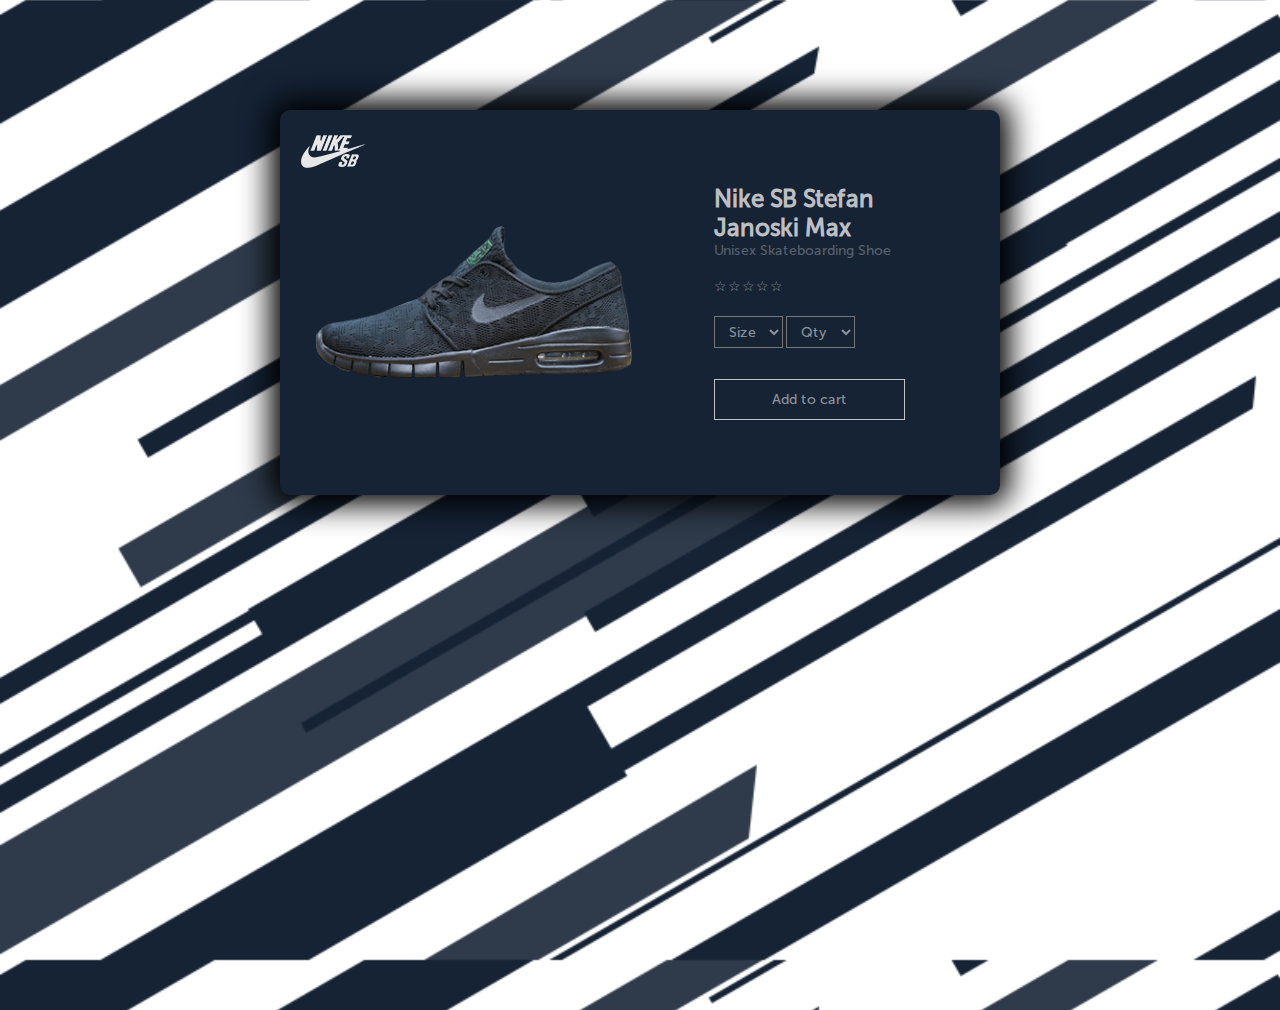
<file: index.html>
<!DOCTYPE html>
<html lang="en">

<head>
	<meta charset="UTF-8">
	<meta name="viewport" content="width= , initial-scale=1.0">
	<meta http-equiv="X-UA-Compatible" content="ie=edge">
	<title>Document</title>
	<link rel="stylesheet" href="css/normalize.css">
	<link rel="stylesheet" href="css/layout.css">
	<link rel="stylesheet" href="css/style.css">
</head>

<body>
	<main>
		<section>
			<div class="ba-container">
				<div class="ba-nike-card">
					<img class="ba-nike-card__logo" src="img/logo.png" alt="logo">
					<img class="ba-nike-card__img" src="img/Nike-SB-Stefan-Janoski-Max.png" alt="nike">
					<div class="ba-card-form">
						<h3 class="ba-card-form__title">Nike SB Stefan Janoski Max</h3>
						<p class="ba-card-form__subtitle">Unisex Skateboarding Shoe</p>

						<div class="ba-nike-star">
							<span>&#9734</span><span>&#9734</span><span>&#9734</span><span>&#9734</span><span>&#9734</span>
						</div>

						<form class="ba-card-select">
							<div class="ba-card-select__options ba-card-pick">
								<select name="size" class="ba-card-pick__size">
									<option value="Size" disabled selected>Size</option>
									<option value="38">38</option>
									<option value="39">39</option>
									<option value="40">40</option>
									<option value="41">41</option>
									<option value="42">42</option>
									<option value="43">43</option>
								</select>
								<select name="quantity" class="ba-card-pick__qty">
									<option value="Qty" disabled selected>Qty</option>
									<option value="1">1</option>
									<option value="2">2</option>
									<option value="3">3</option>
									<option value="4">4</option>
								</select>
							</div>

							<button class="ba-card-select__btn">
								Add to cart
							</button>
						</form>
					</div>
				</div>
			</div>
		</section>
	</main>
</body>

</html>
</file>
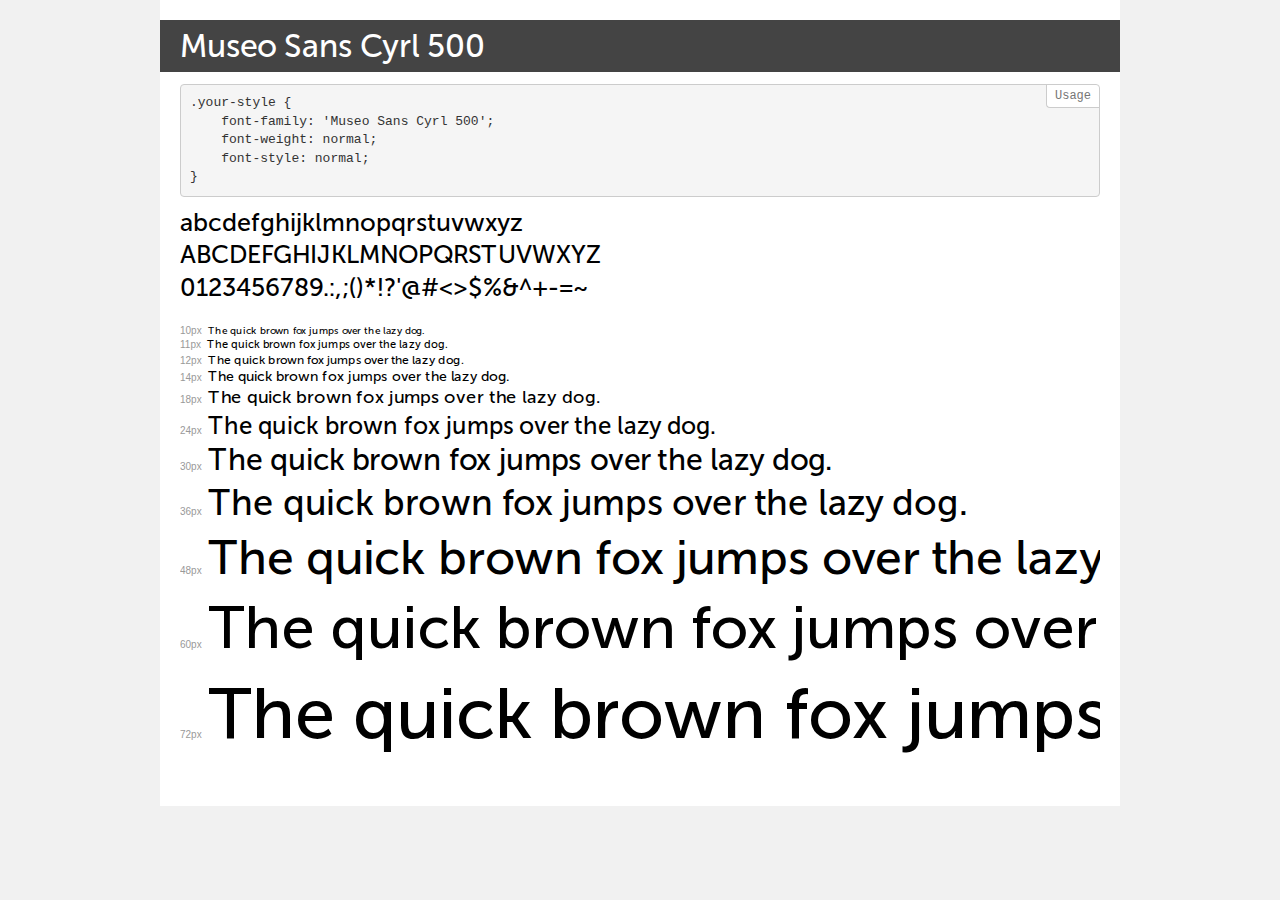
<file: fonts/demo.html>
<!DOCTYPE html>
<html>
<head>
    <meta charset="utf-8">
    <meta http-equiv="X-UA-Compatible" content="IE=edge">
    <meta name="viewport" content="width=device-width, initial-scale=1">
    <meta name="robots" content="noindex, noarchive">
    <meta name="format-detection" content="telephone=no">
    <title>Transfonter demo</title>
    <link href="stylesheet.css" rel="stylesheet">
    <style>
        /*
        http://meyerweb.com/eric/tools/css/reset/
        v2.0 | 20110126
        License: none (public domain)
        */
        html, body, div, span, applet, object, iframe,
        h1, h2, h3, h4, h5, h6, p, blockquote, pre,
        a, abbr, acronym, address, big, cite, code,
        del, dfn, em, img, ins, kbd, q, s, samp,
        small, strike, strong, sub, sup, tt, var,
        b, u, i, center,
        dl, dt, dd, ol, ul, li,
        fieldset, form, label, legend,
        table, caption, tbody, tfoot, thead, tr, th, td,
        article, aside, canvas, details, embed,
        figure, figcaption, footer, header, hgroup,
        menu, nav, output, ruby, section, summary,
        time, mark, audio, video {
            margin: 0;
            padding: 0;
            border: 0;
            font-size: 100%;
            font: inherit;
            vertical-align: baseline;
        }
        /* HTML5 display-role reset for older browsers */
        article, aside, details, figcaption, figure,
        footer, header, hgroup, menu, nav, section {
            display: block;
        }
        body {
            line-height: 1;
        }
        ol, ul {
            list-style: none;
        }
        blockquote, q {
            quotes: none;
        }
        blockquote:before, blockquote:after,
        q:before, q:after {
            content: '';
            content: none;
        }
        table {
            border-collapse: collapse;
            border-spacing: 0;
        }
        /* common styles */
        body {
            background: #f1f1f1;
            color: #000;
        }
        .page {
            background: #fff;
            width: 920px;
            margin: 0 auto;
            padding: 20px 20px 0 20px;
            overflow: hidden;
        }
        .font-container {
            overflow-x: auto;
            overflow-y: hidden;
            margin-bottom: 40px;
            line-height: 1.3;
            white-space: nowrap;
            padding-bottom: 5px;
        }
        h1 {
            position: relative;
            background: #444;
            font-size: 32px;
            color: #fff;
            padding: 10px 20px;
            margin: 0 -20px 12px -20px;
        }
        .letters {
            font-size: 25px;
            margin-bottom: 20px;
        }
        .s10:before {
            content: '10px';
        }
        .s11:before {
            content: '11px';
        }
        .s12:before {
            content: '12px';
        }
        .s14:before {
            content: '14px';
        }
        .s18:before {
            content: '18px';
        }
        .s24:before {
            content: '24px';
        }
        .s30:before {
            content: '30px';
        }
        .s36:before {
            content: '36px';
        }
        .s48:before {
            content: '48px';
        }
        .s60:before {
            content: '60px';
        }
        .s72:before {
            content: '72px';
        }
        .s10:before, .s11:before, .s12:before, .s14:before,
        .s18:before, .s24:before, .s30:before, .s36:before,
        .s48:before, .s60:before, .s72:before {
            font-family: Arial, sans-serif;
            font-size: 10px;
            font-weight: normal;
            font-style: normal;
            color: #999;
            padding-right: 6px;
        }
        pre {
            display: block;
            position: relative;
            padding: 9px;
            margin: 0 0 10px;
            font-family: Monaco, Menlo, Consolas, "Courier New", monospace !important;
            font-size: 13px;
            line-height: 1.428571429;
            color: #333;
            font-weight: normal !important;
            font-style: normal !important;
            background-color: #f5f5f5;
            border: 1px solid #ccc;
            overflow-x: auto;
            border-radius: 4px;
        }
        pre:after {
            display: block;
            position: absolute;
            right: 0;
            top: 0;
            content: 'Usage';
            line-height: 1;
            padding: 5px 8px;
            font-size: 12px;
            color: #767676;
            background-color: #fff;
            border: 1px solid #ccc;
            border-right: none;
            border-top: none;
            border-radius: 0 4px 0 4px;
            z-index: 10;
        }
        /* responsive */
        @media (max-width: 959px) {
            .page {
                width: auto;
                margin: 0;
            }
        }
    </style>
</head>
<body>
<div class="page">
    <div class="demo" style="font-family: 'Museo Sans Cyrl 500'; font-weight: normal; font-style: normal;">
        <h1>Museo Sans Cyrl 500</h1>
        <pre>.your-style {
    font-family: 'Museo Sans Cyrl 500';
    font-weight: normal;
    font-style: normal;
}</pre>
        <div class="font-container">
            <p class="letters">
                abcdefghijklmnopqrstuvwxyz<br>
ABCDEFGHIJKLMNOPQRSTUVWXYZ<br>
                0123456789.:,;()*!?'@#<>$%&^+-=~
            </p>
            <p class="s10" style="font-size: 10px;">The quick brown fox jumps over the lazy dog.</p>
            <p class="s11" style="font-size: 11px;">The quick brown fox jumps over the lazy dog.</p>
            <p class="s12" style="font-size: 12px;">The quick brown fox jumps over the lazy dog.</p>
            <p class="s14" style="font-size: 14px;">The quick brown fox jumps over the lazy dog.</p>
            <p class="s18" style="font-size: 18px;">The quick brown fox jumps over the lazy dog.</p>
            <p class="s24" style="font-size: 24px;">The quick brown fox jumps over the lazy dog.</p>
            <p class="s30" style="font-size: 30px;">The quick brown fox jumps over the lazy dog.</p>
            <p class="s36" style="font-size: 36px;">The quick brown fox jumps over the lazy dog.</p>
            <p class="s48" style="font-size: 48px;">The quick brown fox jumps over the lazy dog.</p>
            <p class="s60" style="font-size: 60px;">The quick brown fox jumps over the lazy dog.</p>
            <p class="s72" style="font-size: 72px;">The quick brown fox jumps over the lazy dog.</p>
        </div>
    </div>
</div>
</body>
</html>
</file>
<file: css/layout.css>
*, *:after, *:before {
	-webkit-box-sizing: border-box;
	-moz-box-sizing: border-box;
	box-sizing: border-box;
}

.cf:before, .cf:after {
	content: " ";
	display: table;
}

.cf:after {
	clear: both;
}

.ba-container,.ba-container-center {
	margin-left: auto;
	margin-right: auto;
}

img {
	max-width: 100%;
	height: auto;
}

html {
	height: 100%;
}
body, html {
	min-height: 100%;
}
/* Text align */

.ba-text-left {
	text-align: left;
}

.ba-text-right {
	text-align: right;
}

.ba-text-center {
	text-align: center;
}

/* Absolute centering */

.ba-relative {
	position: relative;
}

.ba-absolute-center {
	display: block;
	position: absolute;
	left: 0;
	right: 0;
	top: 0;
	bottom: 0;
	margin: auto;
}


/* Circle element */

.ba-circle {
	-webkit-border-radius: 50%;
	-moz-border-radius: 50%;
	border-radius: 50%;
}


/* Flex grid */
.ba-row{
	display: flex;
	flex-wrap: wrap;
	margin-left: -30px;
}
.ba-row + .ba-row{
	margin-top: 30px;
}
.ba-row > [class*='ba-col-']{
	padding-left: 30px;
}
.ba-row--collapse {
    margin-left: 0;
}
.ba-row--collapse + .ba-row--collapse {
    margin-top: 0;
}
.ba-row--collapse > [class*="ba-col-"] {
    padding-left: 0;
}

.ba-col-12{
	width: 100%;
}
.ba-col-11{
	width: 91.6666%;
}
.ba-col-10{
	width: 83.3333%;
}
.ba-col-9{
	width: 75%;
}
.ba-col-8{
	width: 66.6666%;
}
.ba-col-7{
	width: 58.33%;
}
.ba-col-6{
	width: 50%;
}
.ba-col-5{
	width: 41.66%;
}
.ba-col-4{
	width: 33.333%;
}
.ba-col-3{
	width: 25%;
}
.ba-col-2{
	width: 16.666%;
}
.ba-col-1{
	width: 8.3333%;
}
</file>
<file: css/style.css>
@font-face {
  font-family: "MuseoSans";
  src: url("../fonts/transfonter.org-20191022-145533/MuseoSansCyrl-500.woff2")
    format("woff2");
  font-weight: 200;
  font-style: normal;
}

*,
*::before,
*::after {
  box-sizing: border-box;
}

body {
  font: 200 14px/1.2 "MuseoSans", sans-serif;
  background: url(../img/background.png);
  background-size: cover;
  color: #8d9298;
}

/* Layout */
.ba-container {
  padding-left: 20px;
  padding-right: 20px;
  max-width: 800px;
}

/* Typography */
a,
input[type="submit"],
input[type="button"],
button {
  transition: color 0.3s ease-in, border-color 0.3s ease-in,
    background-color 0.3s ease-in, opacity 0.3s ease-in;
}

input[type="submit"],
input[type="button"],
button,
.ba-button {
  display: inline-block;
}

input[type="submit"]:hover,
input[type="button"]:hover,
button:hover,
.ba-button:hover {
}

input[type="text"],
input[type="email"],
input[type="password"],
input[type="number"],
input[type="tel"],
textarea,
select {
  transition: color 0.3s ease-in, border-color 0.3s ease-in,
    background-color 0.3s ease-in, opacity 0.3s ease-in;
}

input[type="text"]:focus,
input[type="email"]:focus,
input[type="password"]:focus,
input[type="number"]:focus,
input[type="tel"]:focus,
textarea:focus,
select:focus {
}

.ba-nike-card {
  background-color: #152335;
  margin: 110px 20px 0;
  border-radius: 10px;
  box-shadow: 0 0 30px 10px #000;
  position: relative;
  padding: 75px 53px 75px 36px;
  display: flex;
  align-items: center;
}

.ba-nike-card__logo {
  position: absolute;
  top: 25px;
  left: 21px;
}

.ba-nike-card__img {
  width: 50%;
}

.ba-card-form__title {
  color: #bebfc2;
  font-size: 24px;
  margin: 0;
}

.ba-card-form__subtitle {
  color: #58606a;
  margin: 0;
  margin-bottom: 20px;
}

.ba-nike-star {
  direction: ltr;
  margin-bottom: 20px;
}

.ba-nike-star > span {
  display: inline-block;
  position: relative;
  width: 14px;
}

.ba-nike-star > span:hover::before,
.ba-nike-star > span:hover ~ span::before {
  content: "\2605";
  position: absolute;
  color: #ffcc00;
}

.ba-card-form {
  display: flex;
  flex-direction: column;
  margin-left: 82px;
  width: 50%;
}

.ba-card-select__options {
  display: flex;
  margin-bottom: 31px;
}

.ba-card-pick__size,
.ba-card-pick__qty {
  background-color: #152335;
  padding: 0 10px;
  min-height: 32px;
  min-width: 69px;
  line-height: 31px;
}

.ba-card-pick__size + .ba-card-pick__qty {
  margin-left: 3px;
}

.ba-card-select__btn {
  background-color: #152335;
  min-height: 40px;
  line-height: 39px;
  padding: 0 57px;
  border: 1px solid #bebfc2;
}

.ba-card-select__btn:hover {
  background-color: #2a3545;
}
</file>
<file: fonts/stylesheet.css>
@font-face {
    font-family: 'Museo Sans Cyrl 500';
    src: url('MuseoSansCyrl-500.woff2') format('woff2'),
        url('MuseoSansCyrl-500.woff') format('woff');
    font-weight: normal;
    font-style: normal;
}
</file>
